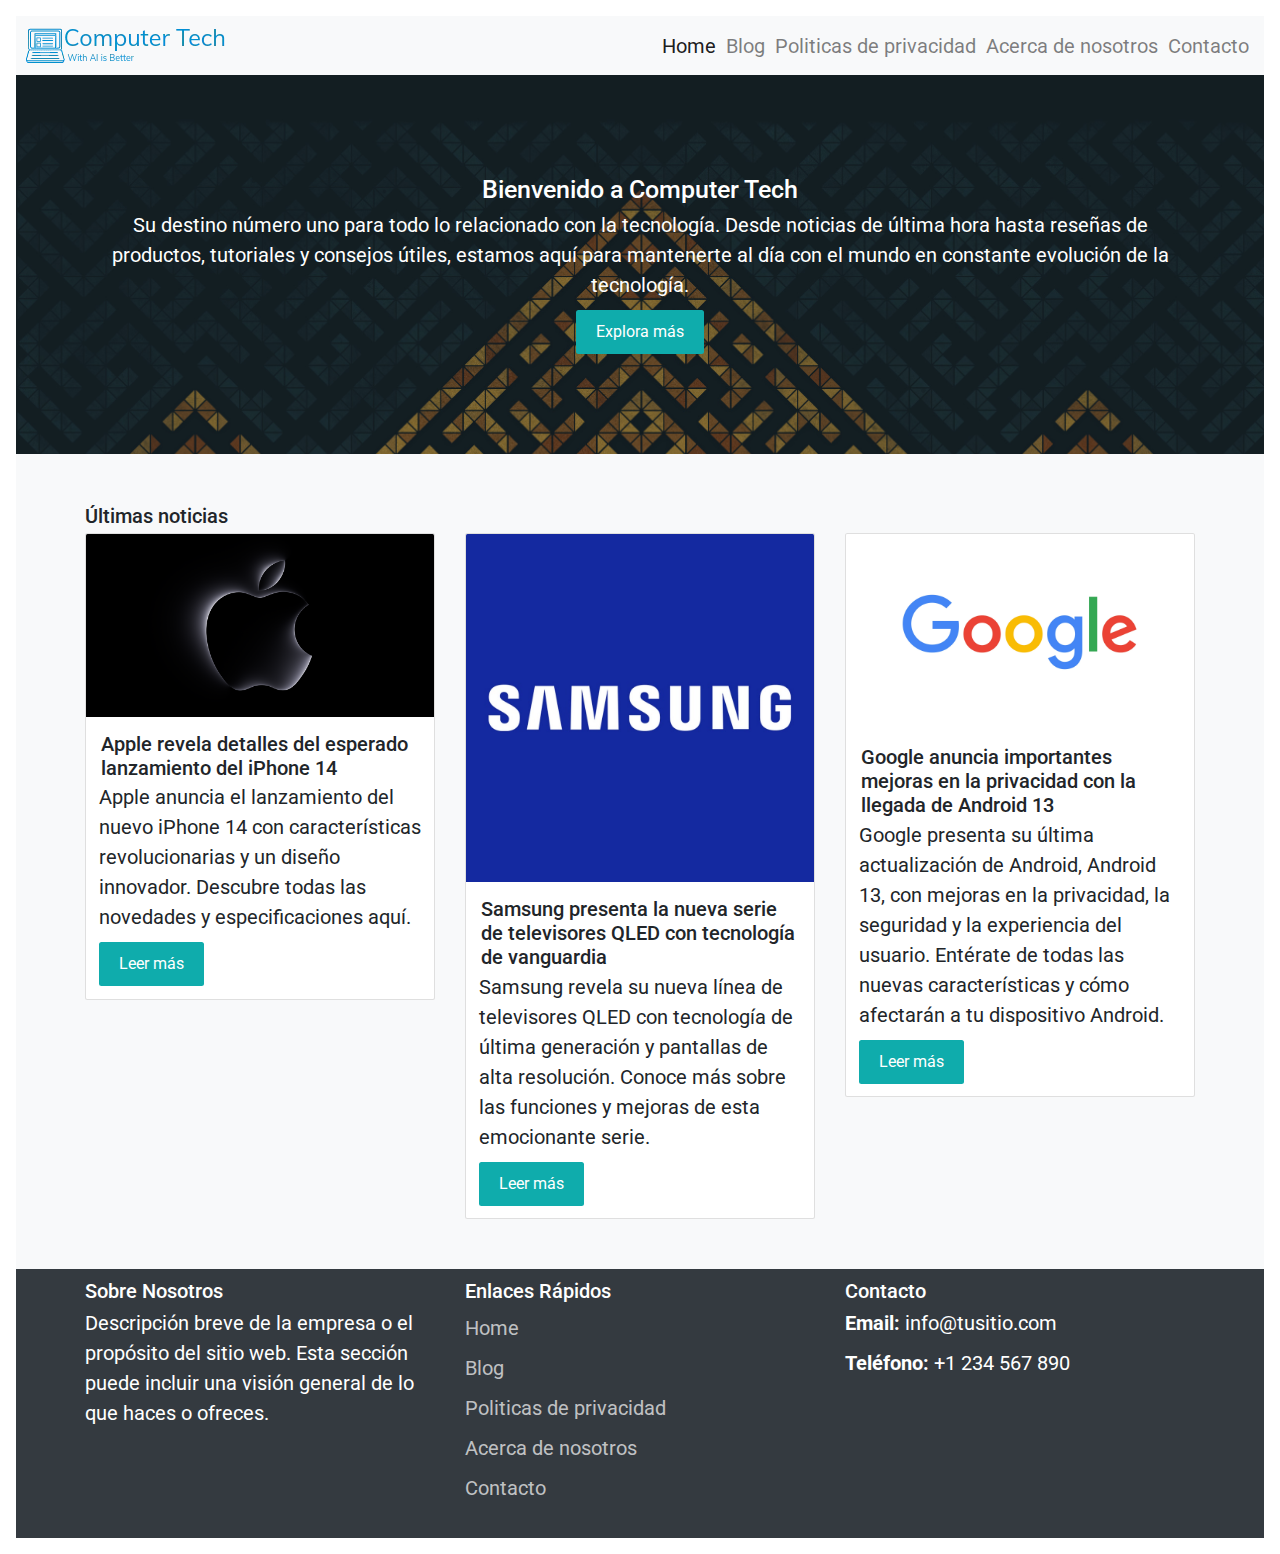
<file: index.html>
<!DOCTYPE html>
<html lang="es">

<head>
    <meta charset="UTF-8">
    <meta name="viewport" content="width=device-width, initial-scale=1.0">
    <meta name="description" content="¡Descubre un mundo de conocimiento y diversión en nuestro sitio web! Encuentra
    artículos, tutoriales y recursos sobre una amplia gama de temas, desde tecnología hasta arte y mucho más.">
    <meta name="keywords"
        content="aprendizaje en línea, tutoriales, recursos educativos, tecnología, arte, conocimiento, diversión">
    <meta name="author" content="Equipo de ComputerTech">
    <title>Computer Tech - Tu destino para todo sobre tecnología</title>
    <!-- Favicon -->
    <link rel="icon" href="/assets/images/logo-small.png.webp">
    <!-- Bootstrap CSS -->
    <link rel="stylesheet" href="https://stackpath.bootstrapcdn.com/bootstrap/4.5.2/css/bootstrap.min.css">
    <!-- Estilos personalizados -->
    <link rel="stylesheet" href="./assets/css/estilo.css">
</head>

<body>

    <header>
        <nav class="navbar navbar-expand-md navbar-light bg-light">
            <a class="navbar-brand" href="./index.html">
                <img class="logo" src="./assets/images/logo-small.png.webp" alt="Logo del blog">
            </a>
            <button class="navbar-toggler" type="button" data-toggle="collapse" data-target="#navbarNav"
                aria-controls="navbarNav" aria-expanded="false" aria-label="Toggle navigation">
                <span class="navbar-toggler-icon"></span>
            </button>
            <div class="collapse navbar-collapse" id="navbarNav">
                <ul class="navbar-nav ml-auto">
                    <li class="nav-item active">
                        <a class="nav-link" href="./index.html">Home <span class="sr-only">(current)</span></a>
                    </li>
                    <li class="nav-item">
                        <a class="nav-link" href="./pages/blog.html">Blog</a>
                    </li>
                    <li class="nav-item">
                        <a class="nav-link" href="./pages/politica_de_privacidad.html">Politicas de privacidad</a>
                    </li>
                    <li class="nav-item">
                        <a class="nav-link" href="./pages/acerca_de_nosotros.html">Acerca de nosotros</a>
                    </li>
                    <li class="nav-item">
                        <a class="nav-link" href="./pages/contacto.html">Contacto</a>
                    </li>
                </ul>
            </div>
        </nav>
    </header>

    <section class="hero">
        <div class="container">
            <h1>Bienvenido a Computer Tech</h1>
            <p>Su destino número uno para todo lo relacionado con la tecnología. Desde noticias de última hora hasta
                reseñas de productos, tutoriales y consejos útiles, estamos aquí para mantenerte al día con el mundo en
                constante evolución de la tecnología.</p>
            <a href="#" class="btn  btn-my-color ">Explora más</a>
        </div>
    </section>

    <section class="latest-news">
        <div class="container">
            <h2>Últimas noticias</h2>
            <div class="row">
                <div class="col-md-4">
                    <div class="card">
                        <img src="./assets/images/apple.png" class="card-img-top"
                            alt="Apple revela detalles del esperado lanzamiento del iPhone 14">
                        <div class="card-body">
                            <h2 class="card-title m-1">Apple revela detalles del esperado lanzamiento del iPhone 14</h2>
                            <p class="card-text">Apple anuncia el lanzamiento del nuevo iPhone 14 con características
                                revolucionarias y un diseño innovador. Descubre todas las novedades y especificaciones
                                aquí.</p>
                            <a href="#" class="btn  btn-my-color ">Leer más</a>
                        </div>
                    </div>
                </div>
                <div class="col-md-4">
                    <div class="card">
                        <img src="./assets/images/samsung.jpg" class="card-img-top"
                            alt="Samsung presenta la nueva serie de televisores QLED con tecnología de vanguardia">
                        <div class="card-body">
                            <h2 class="card-title m-1">Samsung presenta la nueva serie de televisores QLED con
                                tecnología de
                                vanguardia</h2>
                            <p class="card-text">Samsung revela su nueva línea de televisores QLED con tecnología de
                                última generación y pantallas de alta resolución. Conoce más sobre las funciones y
                                mejoras de esta emocionante serie.</p>
                            <a href="#" class="btn  btn-my-color ">Leer más</a>
                        </div>
                    </div>
                </div>
                <div class="col-md-4">
                    <div class="card">
                        <img src="./assets/images/google.webp" class="card-img-top"
                            alt="Google anuncia importantes mejoras en la privacidad con la llegada de Android 13">
                        <div class="card-body">
                            <h2 class="card-title m-1">Google anuncia importantes mejoras en la privacidad con la
                                llegada de
                                Android 13</h2>
                            <p class="card-text">Google presenta su última actualización de Android, Android 13, con
                                mejoras en la privacidad, la seguridad y la experiencia del usuario. Entérate de todas
                                las nuevas características y cómo afectarán a tu dispositivo Android.</p>
                            <a href="#" class="btn  btn-my-color ">Leer más</a>
                        </div>
                    </div>
                </div>
            </div>
        </div>
    </section>

    <footer class="footer mt-auto py-3">
        <div class="container">
            <div class="row">
                <div class="col-md-4 footer-section">
                    <h2>Sobre Nosotros</h2>
                    <p>Descripción breve de la empresa o el propósito del sitio web. Esta sección puede incluir una
                        visión general de lo que haces o ofreces.</p>
                </div>
                <div class="col-md-4 footer-section">
                    <h2>Enlaces Rápidos</h2>
                    <ul class="navbar-nav ml-auto">
                        <li class="nav-item active">
                            <a class="nav-link" href="index.html">Home <span class="sr-only">(current)</span></a>
                        </li>
                        <li class="nav-item">
                            <a class="nav-link" href="./pages/blog.html">Blog</a>
                        </li>
                        <li class="nav-item">
                            <a class="nav-link" href="./pages/politica_de_privacidad.html">Politicas de privacidad</a>
                        </li>
                        <li class="nav-item">
                            <a class="nav-link" href="./pages/acerca_de_nosotros.html">Acerca de nosotros</a>
                        </li>
                        <li class="nav-item">
                            <a class="nav-link" href="./pages/contacto.html">Contacto</a>
                        </li>
                    </ul>
                </div>
                <div class="col-md-4 footer-section">
                    <h2>Contacto</h2>
                    <p><strong>Email:</strong> info@tusitio.com</p>
                    <p><strong>Teléfono:</strong> +1 234 567 890</p>
                    <div class="social-icons">
                        <a href="#"><i class="fab fa-facebook-f"></i></a>
                        <a href="#"><i class="fab fa-twitter"></i></a>
                        <a href="#"><i class="fab fa-instagram"></i></a>
                        <a href="#"><i class="fab fa-linkedin-in"></i></a>
                    </div>
                </div>
            </div>
        </div>
    </footer>
    <!-- Bootstrap y scripts JS al final para una carga más rápida -->
    <script src="https://code.jquery.com/jquery-3.5.1.slim.min.js"></script>
    <script src="https://cdn.jsdelivr.net/npm/@popperjs/core@2.5.4/dist/umd/popper.min.js"></script>
    <script src="https://stackpath.bootstrapcdn.com/bootstrap/4.5.2/js/bootstrap.min.js"></script>
</body>

</html>
</file>
<file: assets/css/estilo.css>
@charset "UTF-8";
/* Paleta de colores */
/* Font */
@import url("https://fonts.googleapis.com/css?family=Roboto:400,700&display=swap");
/* font-family: 'Roboto', sans-serif; */
html {
  font-size: 62.5%; /* cambia el tamaño de la fuente a 10px */
  /* 1rem=10px */
}

body {
  font-family: "Roboto", sans-serif; /* Cambia la fuente del texto */
  font-size: 2rem; /* Tamaño de la fuente */
  padding: 16px;
}

/* Main index */
.hero {
  background-image: url(../images/banner.jpg);
  background-size: cover;
  color: #fff;
  text-align: center;
  padding: 100px 0;
}

.latest-news {
  background-color: #f8f9fa;
  padding: 50px 0;
}

.contenido {
  text-align: justify; /* Alinea horizontalmente el texto */
  color: #041562; /* Color del texto */
  font-size: 1.6rem; /* Tamaño de la fuente */
  line-height: 2.5rem; /* Ajusta el espacio entre líneas del texto */
  width: 1000px;
  margin: 32px;
}

.cover-course {
  width: 100%;
  height: 281px;
}

.section-contacto {
  display: flex;
  justify-content: center;
  align-items: center;
  flex-direction: column;
}

.contacto {
  width: auto;
  margin: 40px;
}

.btn-my-color {
  background-color: #0facac;
  color: white;
  border: none;
  padding: 10px 20px;
  font-size: 1.6rem;
  cursor: pointer;
  transition: background-color 0.3s, transform 0.3s; /* Agregar transform */
}
.btn-my-color:hover {
  background-color: #0b7d7d;
  transform: scale(1.05); /* Agrandar ligeramente en hover */
}

/* Footer */
.footer {
  background-color: #343a40;
  color: white;
  padding: 40px 0;
}

.footer .footer-section {
  margin-bottom: 20px;
}

.footer h5 {
  color: #fff;
  margin-bottom: 20px;
}

.footer a {
  color: rgba(255, 255, 255, 0.7);
  transition: color 0.2s;
}

.footer a:hover {
  color: #ffffff;
  text-decoration: none;
}

.footer .social-icons a {
  display: inline-block;
  margin-right: 10px;
  color: rgba(255, 255, 255, 0.7);
  font-size: 24px;
  transition: color 0.2s;
}

.footer .social-icons a:hover {
  color: #ffffff;
}/*# sourceMappingURL=estilo.css.map */
</file>
